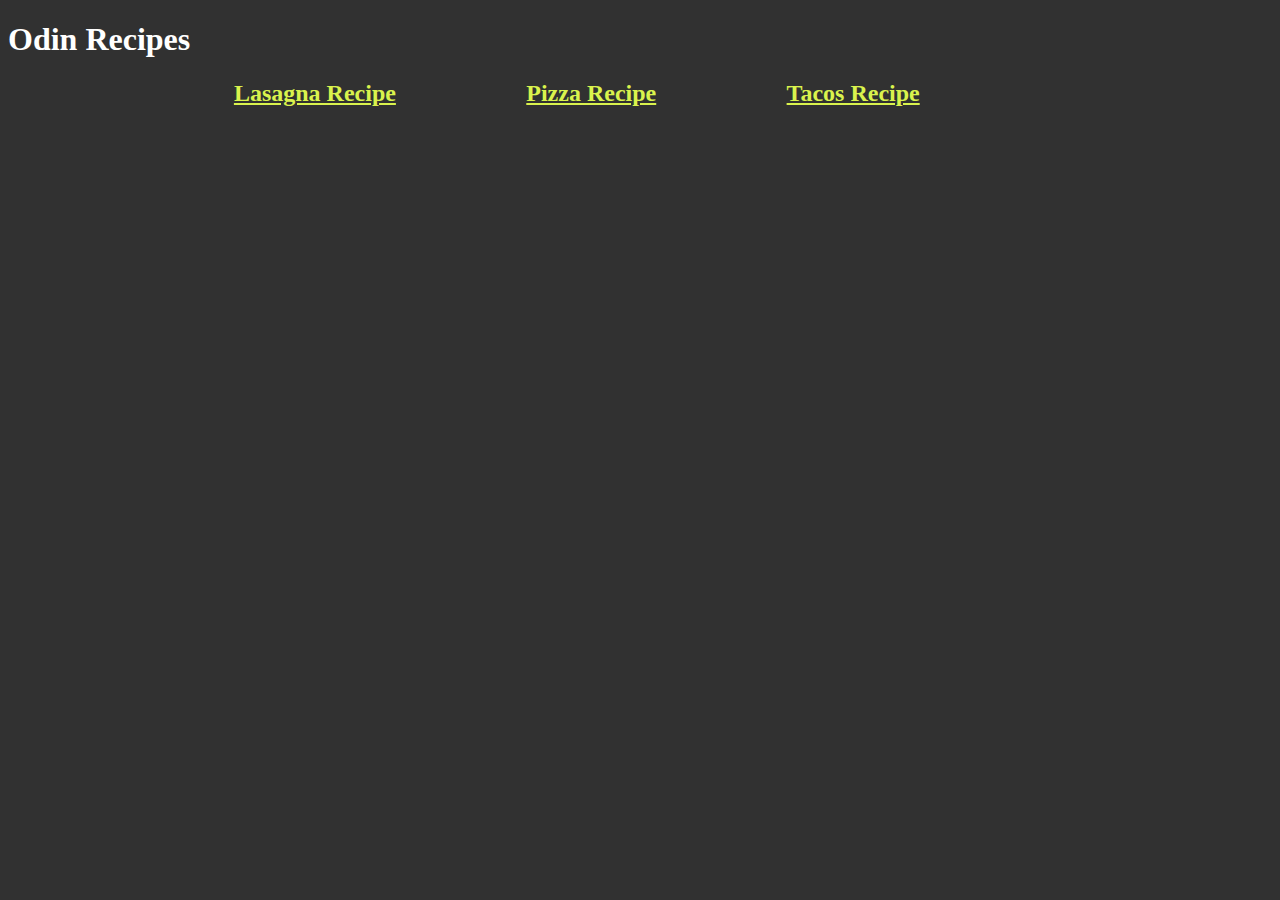
<file: index.html>
<!DOCTYPE html>
<html lang="en">
  <head>
    <link rel="stylesheet" href="styles.css" />
    <meta charset="UTF-8" />
    <title>Index</title>
  </head>
  <body>
    <h1>Odin Recipes</h1>
    <div id="menu">
      <a href="recipes/lasagna.html">Lasagna Recipe</a>
      <a href="recipes/pizza.html">Pizza Recipe</a>
      <a href="recipes/tacos.html">Tacos Recipe</a>
    </div>
  </body>
</html>
</file>
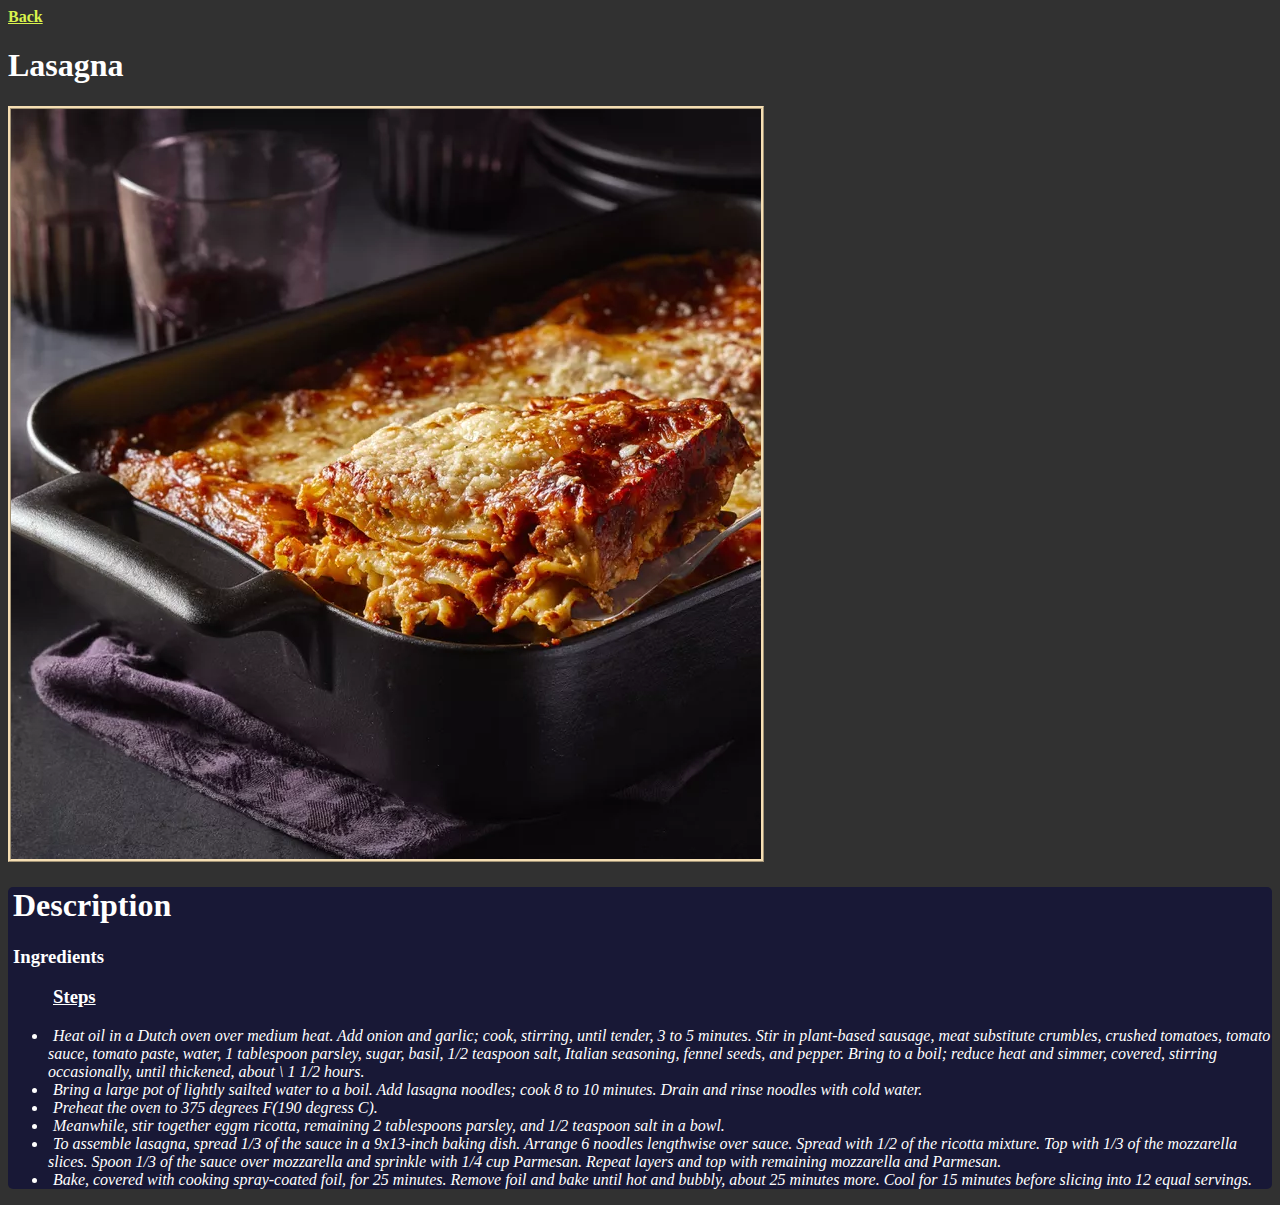
<file: recipes/lasagna.html>
<!DOCTYPE html>
<html lang="en">
    <head>
        <link rel="stylesheet" href="../styles.css">
        <meta charset="UTF-8">
        <title>Lasagna Recipe</title>
        <a href="../index.html">Back</a>
    </head>
    <body>
        <h1>Lasagna</h1>
        <img src="lasagna.jpg">
        <div class="desc">
            <h1>Description</h1>
            <h3>Ingredients</h3>
            <ul>
                <h3>Steps</h3>
                <li>
                    Heat oil in a Dutch oven over medium heat. 
                    Add onion and garlic; cook, stirring, until tender,
                    3 to 5 minutes. Stir in plant-based sausage, meat 
                    substitute crumbles, crushed tomatoes, tomato sauce, 
                    tomato paste, water, 1 tablespoon parsley, sugar, basil,
                    1/2 teaspoon salt, Italian seasoning, fennel seeds, and
                    pepper. Bring to a boil; reduce heat and simmer, 
                    covered, stirring occasionally, until thickened, about \
                    1 1/2 hours.
                </li>
                <li>
                    Bring a large pot of lightly sailted water to a boil.
                    Add lasagna noodles; cook 8 to 10 minutes. Drain and 
                    rinse noodles with cold water.
                </li>
                <li>
                    Preheat the oven to 375 degrees F(190 degress C).
                </li>
                <li>
                    Meanwhile, stir together eggm ricotta, remaining 2 
                    tablespoons parsley, and 1/2 teaspoon salt in a bowl.
                </li>
                <li>
                    To assemble lasagna, spread 1/3 of the sauce in a 9x13-inch baking dish. Arrange 6 noodles lengthwise over sauce. Spread with 1/2 of the ricotta mixture. Top with 1/3 of the mozzarella slices. Spoon 1/3 of the sauce over mozzarella and sprinkle with 1/4 cup Parmesan. Repeat layers and top with remaining mozzarella and Parmesan.
                </li>
                <li>
                    Bake, covered with cooking spray-coated foil, for 25 minutes. Remove foil and bake until hot and bubbly, about 25 minutes more. Cool for 15 minutes before slicing into 12 equal servings.
                </li>
            </ul>
        </div>
    </body>
</html>
</file>
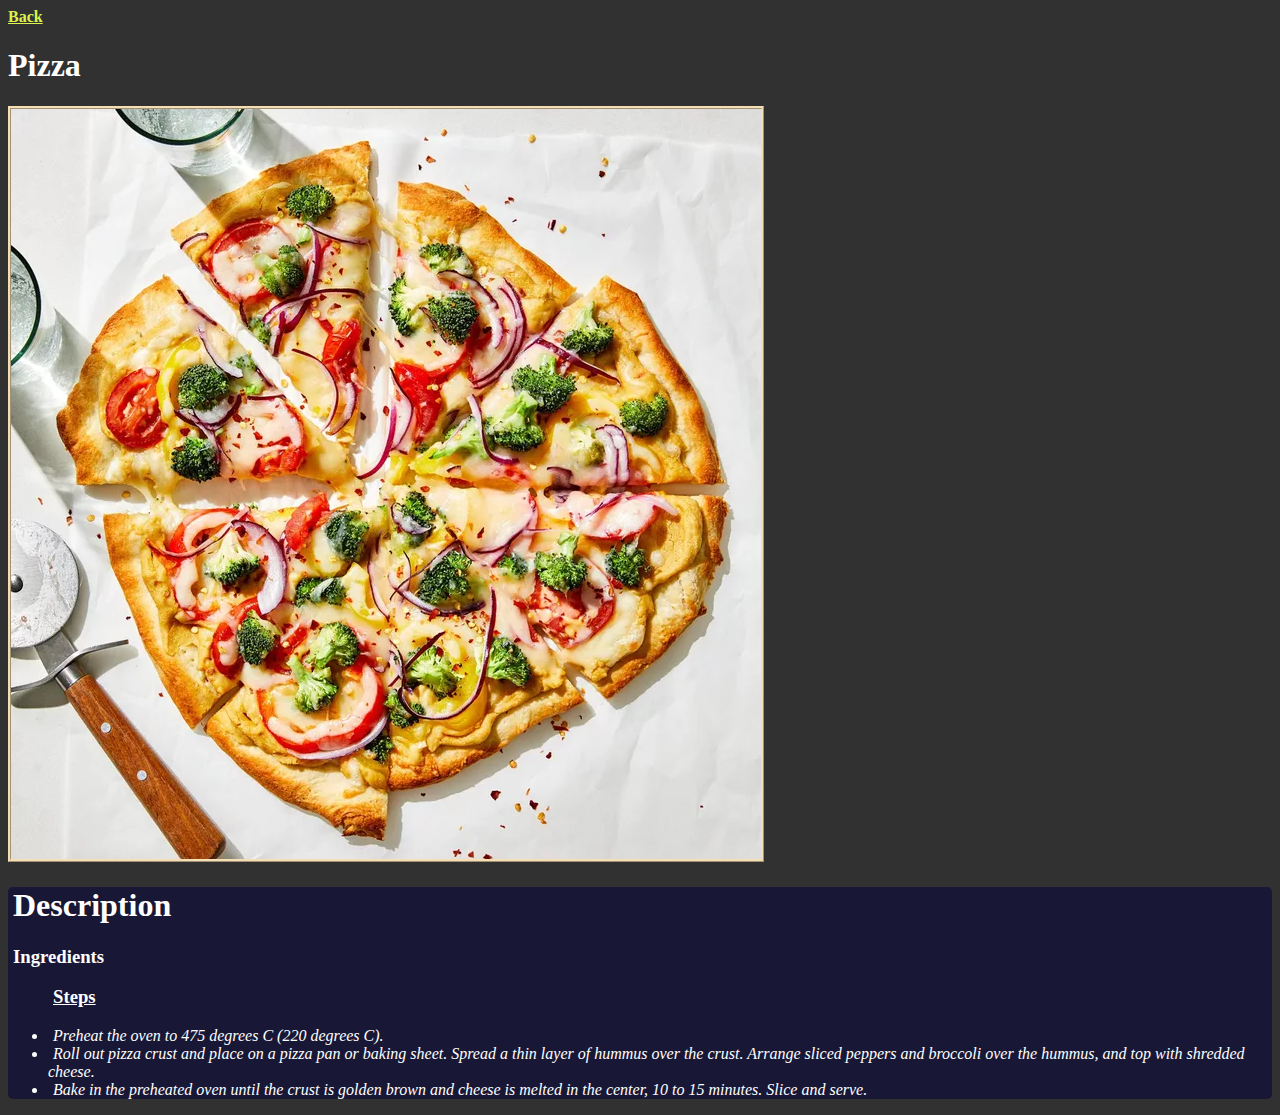
<file: recipes/pizza.html>
<!DOCTYPE html>
<html lang="en">
  <head>
    <link rel="stylesheet" href="../styles.css" />
    <meta charset="UTF-8" />
    <title>Pizza Recipe</title>
    <a href="../index.html">Back</a>
  </head>
  <body>
    <h1>Pizza</h1>
    <img src="pizza.jpg" />
    <div class="desc">
      <h1>Description</h1>
      <h3>Ingredients</h3>
      <ul>
        <h3>Steps</h3>
        <li>Preheat the oven to 475 degrees C (220 degrees C).</li>
        <li>
          Roll out pizza crust and place on a pizza pan or baking sheet. Spread
          a thin layer of hummus over the crust. Arrange sliced peppers and
          broccoli over the hummus, and top with shredded cheese.
        </li>
        <li>
          Bake in the preheated oven until the crust is golden brown and cheese
          is melted in the center, 10 to 15 minutes. Slice and serve.
        </li>
      </ul>
    </div>
  </body>
</html>
</file>
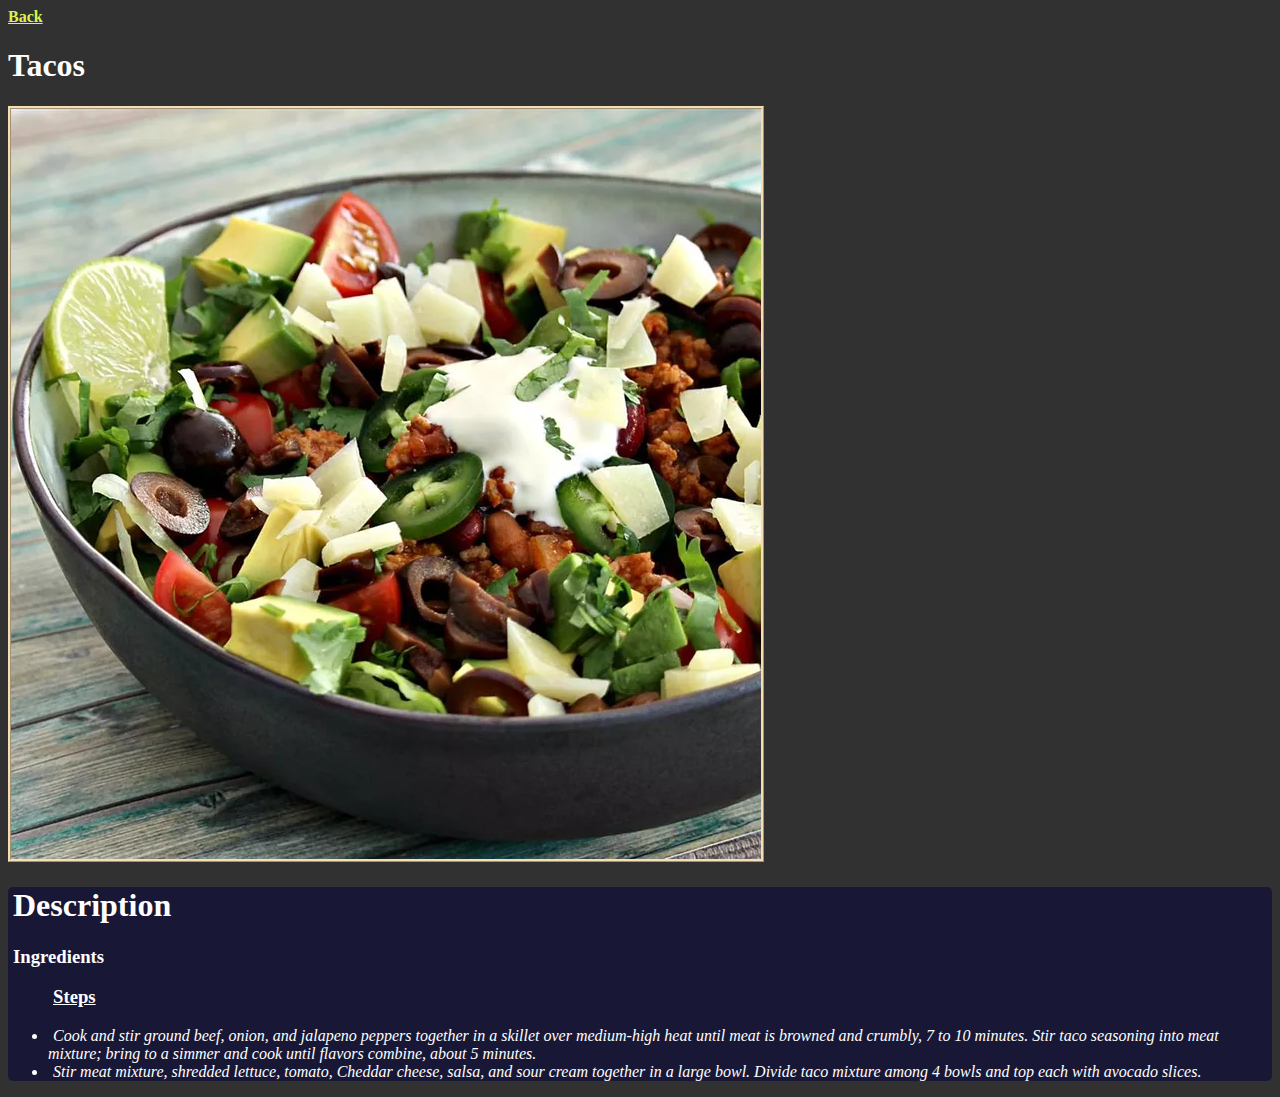
<file: recipes/tacos.html>
<!DOCTYPE html>
<html lang="en">
  <head>
    <link rel="stylesheet" href="../styles.css" />
    <meta charset="UTF-8" />
    <title>Tacos Recipe</title>
    <a href="../index.html">Back</a>
  </head>
  <body>
    <h1>Tacos</h1>
    <img src="tacos.jpg" />
    <div class="desc">
      <h1>Description</h1>
      <h3>Ingredients</h3>
      <ul>
        <h3>Steps</h3>
        <li>
          Cook and stir ground beef, onion, and jalapeno peppers together in a
          skillet over medium-high heat until meat is browned and crumbly, 7 to
          10 minutes. Stir taco seasoning into meat mixture; bring to a simmer
          and cook until flavors combine, about 5 minutes.
        </li>
        <li>
          Stir meat mixture, shredded lettuce, tomato, Cheddar cheese, salsa,
          and sour cream together in a large bowl. Divide taco mixture among 4
          bowls and top each with avocado slices.
        </li>
      </ul>
    </div>
  </body>
</html>
</file>
<file: styles.css>
body {
    color: white;
    background-color: rgb(49, 49, 49);
}

a {
    color: rgb(218, 243, 77);
    font-weight: bold;
}

ul h3 {
    text-decoration:underline;
}

ul li{
    font-style: oblique;
}

img{
    border: wheat;
    border-style: ridge;
}

.desc {
    background-color: rgb(24, 24, 54);
    border-radius: 5px;
    text-indent: 5px;
}

#menu{
    text-align: center;
}

#menu a {
    padding-right: 10%;
    font-size: x-large;
}
</file>
